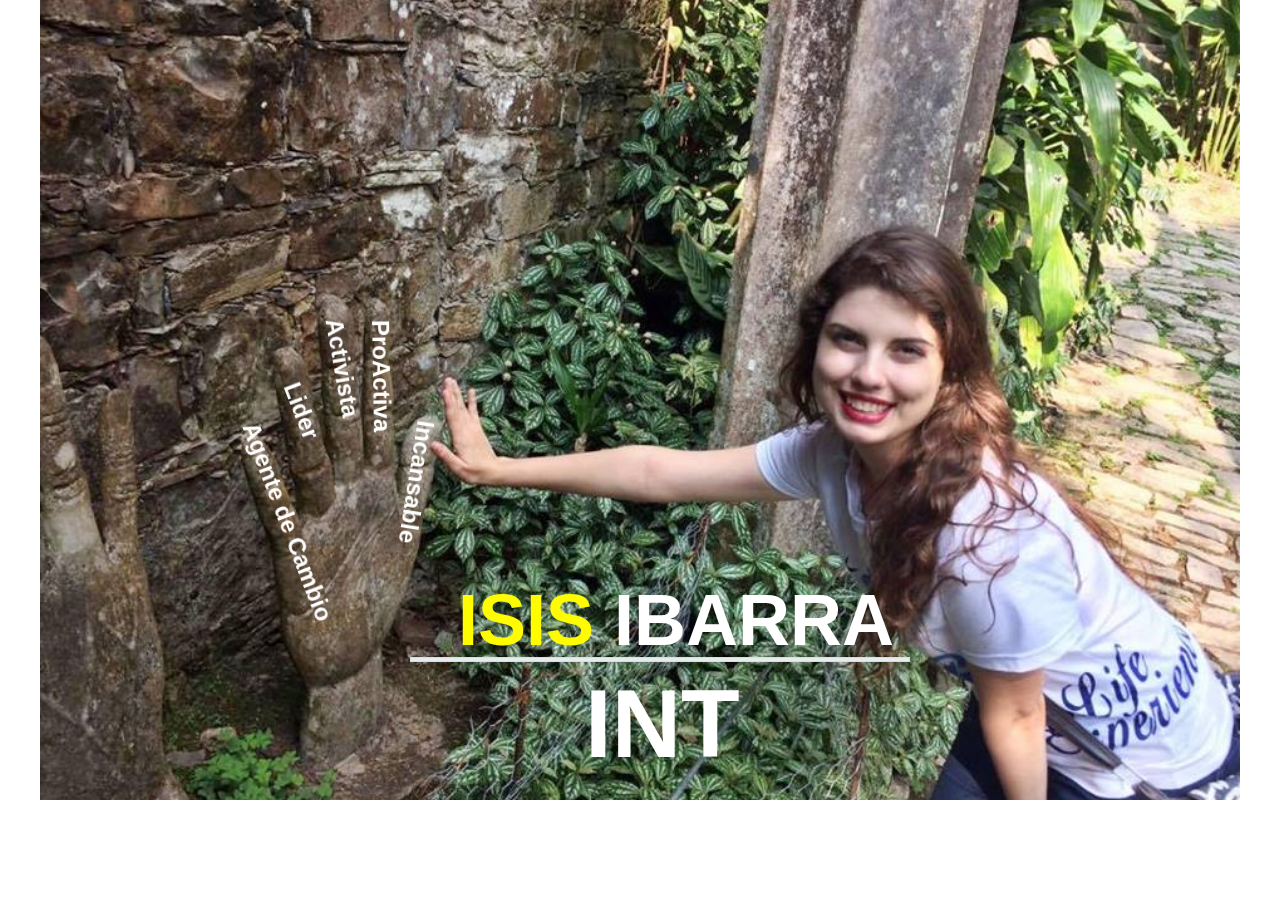
<file: index.html>
<!DOCTYPE html>
<html>
  <head>
	<meta http-equiv="Content-Type" content="text/html; charset=utf-8" />
	<meta http-equiv="X-UA-Compatible" content="chrome=1,IE=edge" />
	<title>index</title>
	<style>
		html {
			height:100%;
		}
		body {
			background-color:#FFFFFF;
			margin:0;
			height:100%;
		}
	</style>
	<!-- copy these lines to your document head: -->

	<meta name="viewport" content="user-scalable=yes, width=1200" />

	<!-- end copy -->
  </head>
  <body>
	<!-- copy these lines to your document: -->

	<div id="index_hype_container" style="margin:auto;position:relative;width:1200px;height:800px;overflow:hidden;" aria-live="polite">
		<script type="text/javascript" charset="utf-8" src="index.hyperesources/index_hype_generated_script.js?48704"></script>
	</div>

	<!-- end copy -->
	


	<!-- text content for search engines: -->

	<div style="display:none">

		<div>Miembro de la ACM Student Chapter del ITESM Campus Monterrey, donde ha participado en varios eventos: HackMTY; Summer Training Camp, etc.
</div>
		<div>ProActiva
</div>
		<div>Incansable
</div>
		<div>ISIS IBARRA</div>
		<div>Empezó como practicante en el área de FP & A en GE en 5to semestre y al cabo de un semestre, ya tenía asegurada una posición permanente.
</div>
		<div>Presidenta de Mujeres en Tecnología (MENTE); organización cuyo objetivo es lograr que las mujeres se interesen por la tecnología.
</div>
		<div>INT</div>
		<div>Agente de Cambio
</div>
		<div>Representó a la organización Mujeres en Tecnología en el evento mundial de Grace Hooper Celebration of Women in Computing en Phoenix, Arizona.</div>
		<div>Además de su trabajo en General Motors, está trabajando como Systems Manager en la empresa Listo Logística.</div>
		<div>Lider
</div>
		<div>Activista
</div>

	</div>

	<!-- end text content: -->

  </body>
</html>
</file>
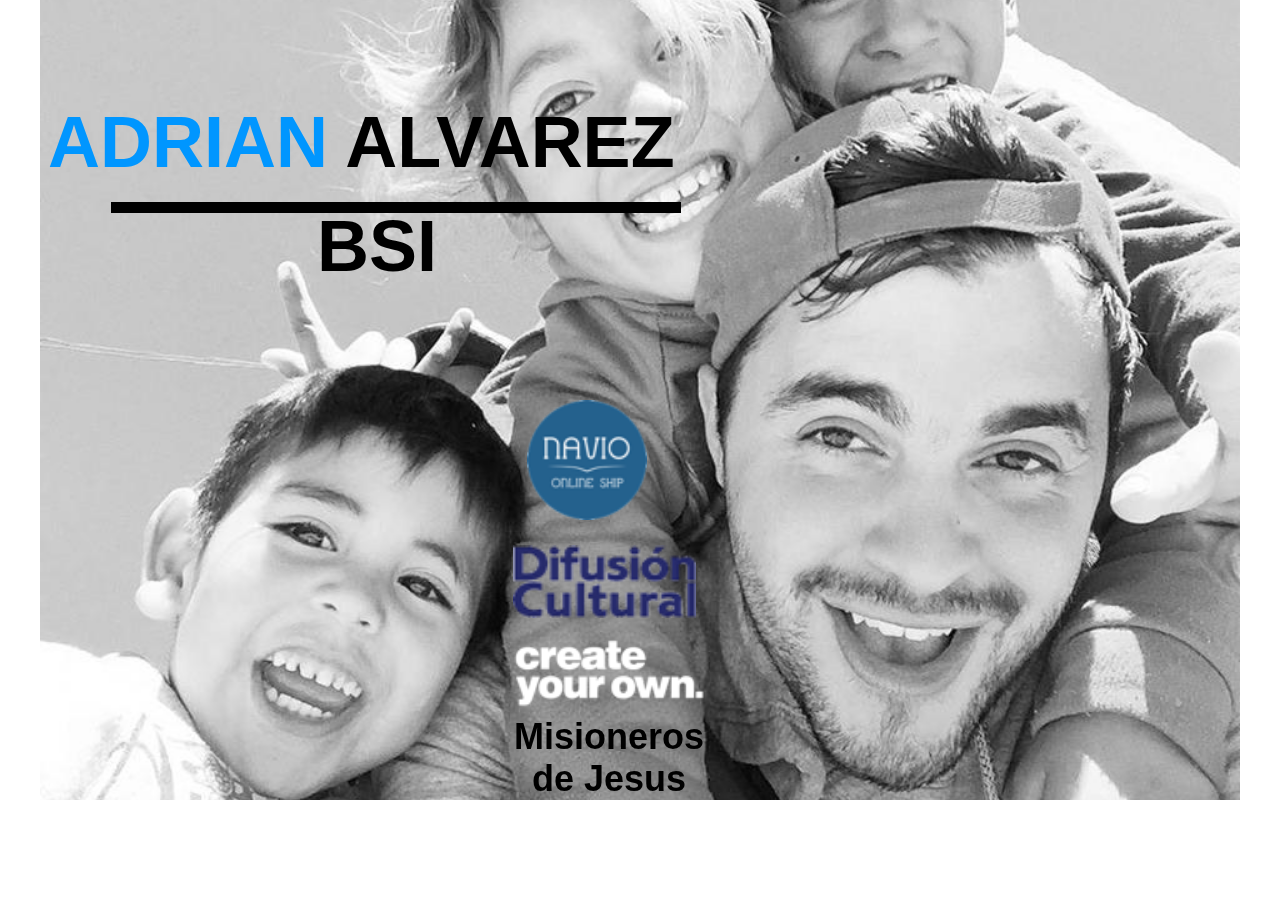
<file: Adrian_Alvarez/index.html>
<!DOCTYPE html>
<html>
  <head>
	<meta http-equiv="Content-Type" content="text/html; charset=utf-8" />
	<meta http-equiv="X-UA-Compatible" content="chrome=1,IE=edge" />
	<title>index</title>
	<style>
		html {
			height:100%;
		}
		body {
			background-color:#FFFFFF;
			margin:0;
			height:100%;
		}
	</style>
	<!-- copy these lines to your document head: -->

	<meta name="viewport" content="user-scalable=yes, width=1200" />

	<!-- end copy -->
  </head>
  <body>
	<!-- copy these lines to your document: -->

	<div id="index_hype_container" style="margin:auto;position:relative;width:1200px;height:800px;overflow:hidden;" aria-live="polite">
		<script type="text/javascript" charset="utf-8" src="index.hyperesources/index_hype_generated_script.js?2009"></script>
	</div>

	<!-- end copy -->
	


	<!-- text content for search engines: -->

	<div style="display:none">

		<div>#Artista</div>
		<div>BSI</div>
		<div>#Filántropo</div>
		<div>#Innovador</div>
		<div>Misioneros
de Jesus
</div>
		<div>ADRIAN ALVAREZ</div>
		<div>#Emprendedor</div>

	</div>

	<!-- end text content: -->

  </body>
</html>
</file>
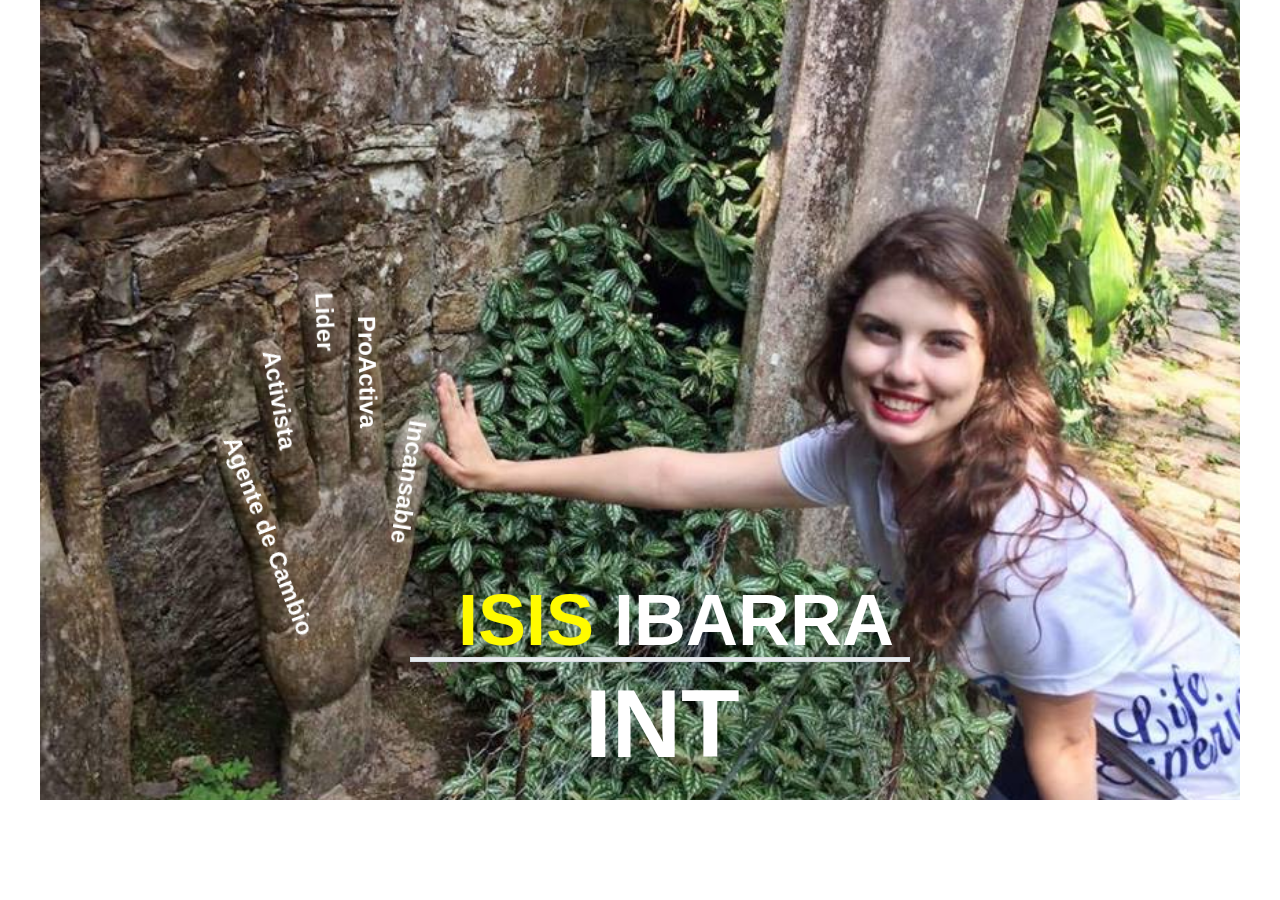
<file: Isis_Ibarra/index.html>
<!DOCTYPE html>
<html>
  <head>
	<meta http-equiv="Content-Type" content="text/html; charset=utf-8" />
	<meta http-equiv="X-UA-Compatible" content="chrome=1,IE=edge" />
	<title>index</title>
	<style>
		html {
			height:100%;
		}
		body {
			background-color:#FFFFFF;
			margin:0;
			height:100%;
		}
	</style>
	<!-- copy these lines to your document head: -->

	<meta name="viewport" content="user-scalable=yes, width=1200" />

	<!-- end copy -->
  </head>
  <body>
	<!-- copy these lines to your document: -->

	<div id="index_hype_container" style="margin:auto;position:relative;width:1200px;height:800px;overflow:hidden;" aria-live="polite">
		<script type="text/javascript" charset="utf-8" src="index.hyperesources/index_hype_generated_script.js?47941"></script>
	</div>

	<!-- end copy -->
	


	<!-- text content for search engines: -->

	<div style="display:none">

		<div>Miembro de la ACM Student Chapter del ITESM Campus Monterrey, donde ha participado en varios eventos: HackMTY; Summer Training Camp, etc.
</div>
		<div>ProActiva
</div>
		<div>Incansable
</div>
		<div>ISIS IBARRA</div>
		<div>Empezó como practicante en el área de FP & A en GE en 5to semestre y al cabo de un semestre, ya tenía asegurada una posición permanente.
</div>
		<div>Presidenta de Mujeres en Tecnología (MENTE); organización cuyo objetivo es lograr que las mujeres se interesen por la tecnología.
</div>
		<div>INT</div>
		<div>Agente de Cambio
</div>
		<div>Representó a la organización Mujeres en Tecnología en el evento mundial de Grace Hooper Celebration of Women in Computing en Phoenix, Arizona.</div>
		<div>Además de su trabajo en General Motors, está trabajando como Systems Manager en la empresa Listo Logística.</div>
		<div>Lider
</div>
		<div>Activista
</div>

	</div>

	<!-- end text content: -->

  </body>
</html>
</file>
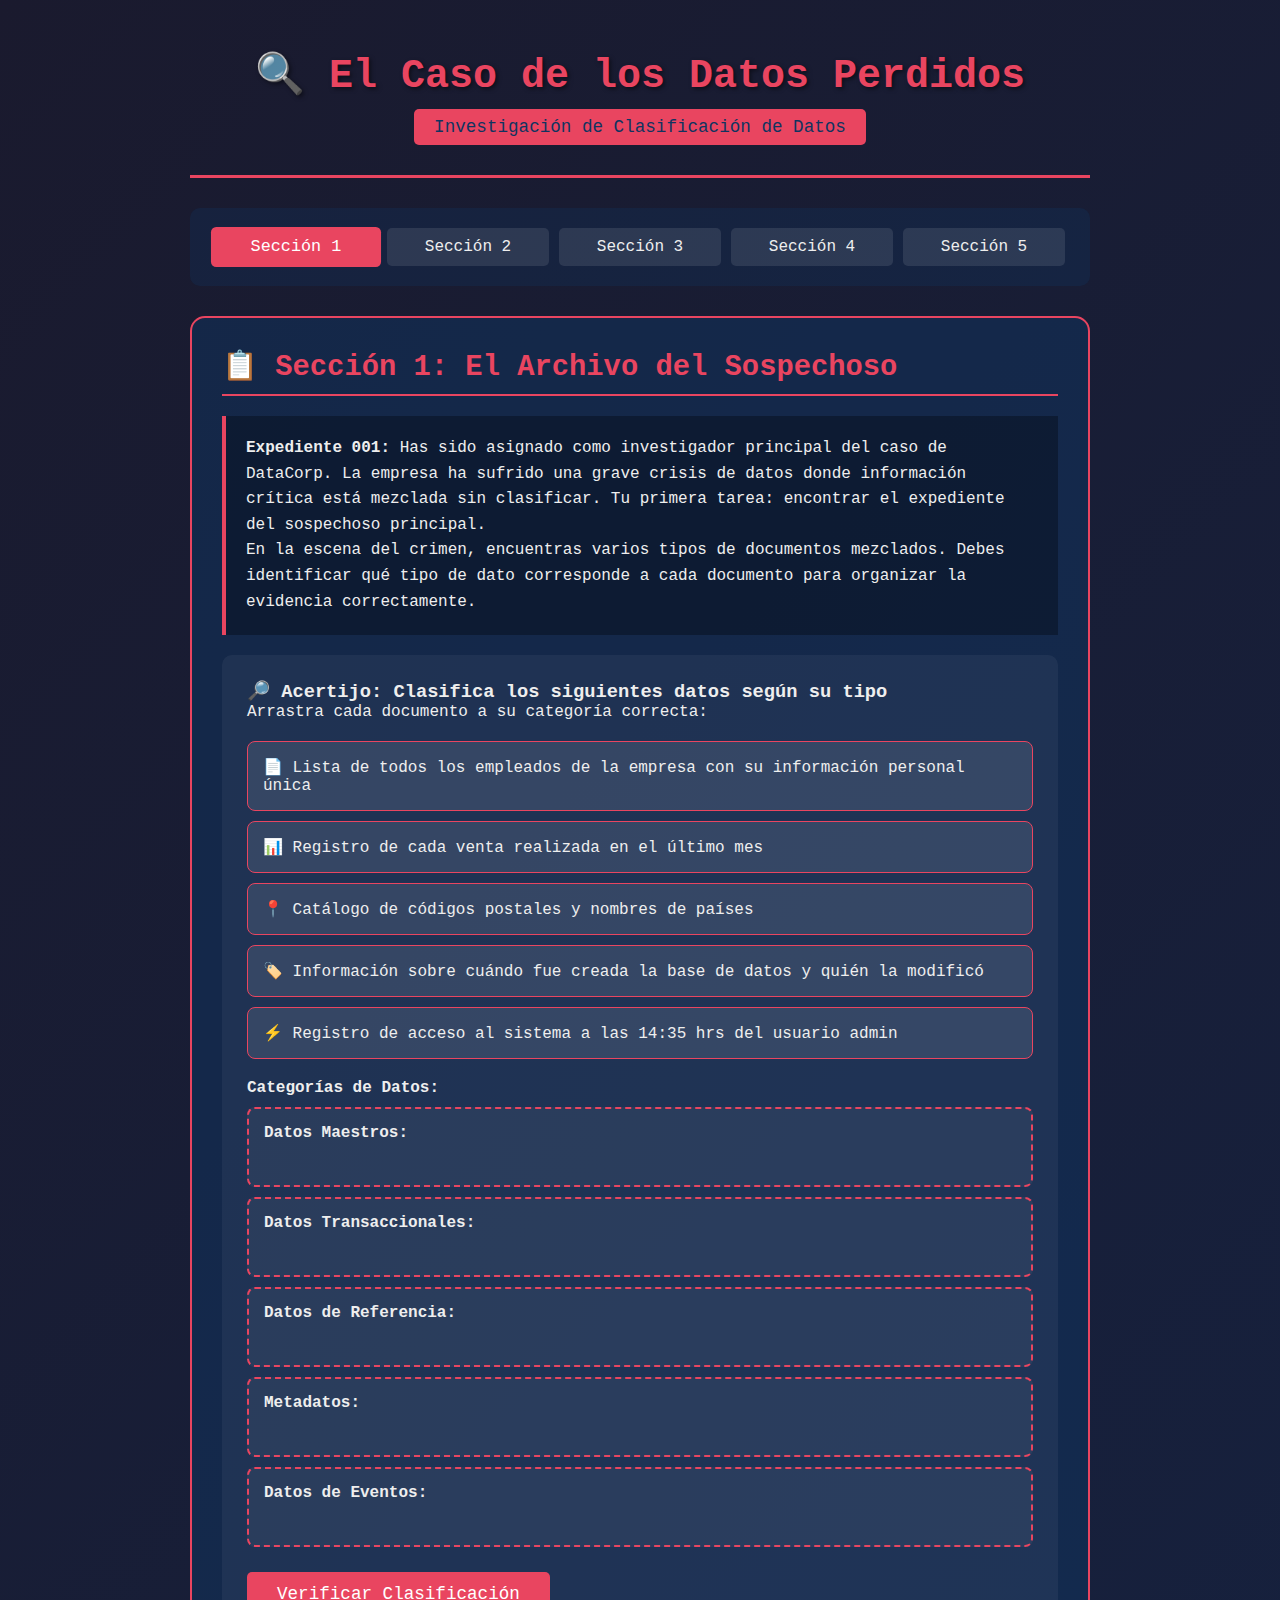
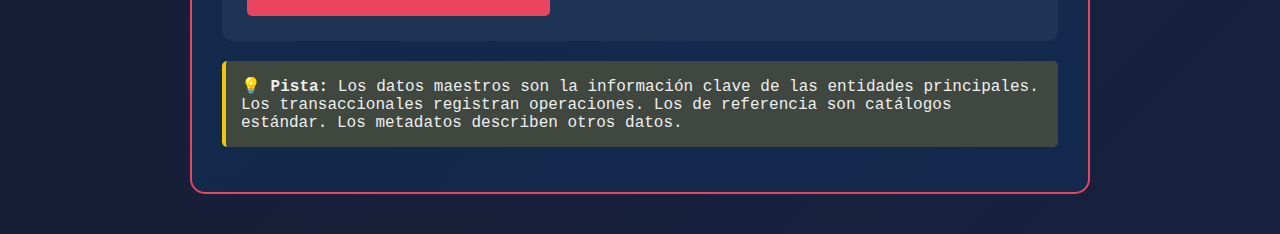
<file: escape_room_GD.html>
<!DOCTYPE html>
<html lang="es">
<head>
    <meta charset="UTF-8">
    <meta name="viewport" content="width=device-width, initial-scale=1.0">
    <title>Escape Room: El Caso de los Datos Perdidos (Mejorado)</title>
    <!-- Enlace al archivo CSS externo -->
    <link rel="stylesheet" href="style.css">
</head>
<body>
    <div class="container">
        <div class="header">
            <h1>🔍 El Caso de los Datos Perdidos</h1>
            <p>Investigación de Clasificación de Datos</p>
        </div>

        <div class="progress-bar" id="progressBar">
            <div class="progress-step active" data-section="1">Sección 1</div>
            <div class="progress-step" data-section="2">Sección 2</div>
            <div class="progress-step" data-section="3">Sección 3</div>
            <div class="progress-step" data-section="4">Sección 4</div>
            <div class="progress-step" data-section="5">Sección 5</div>
        </div>

        <!-- SECCIÓN 1: TIPOS DE DATOS -->
        <div class="section active" id="section1">
            <h2>📋 Sección 1: El Archivo del Sospechoso</h2>
            <div class="story-text">
                <p><strong>Expediente 001:</strong> Has sido asignado como investigador principal del caso de DataCorp. La empresa ha sufrido una grave crisis de datos donde información crítica está mezclada sin clasificar. Tu primera tarea: encontrar el expediente del sospechoso principal.</p>
                <p>En la escena del crimen, encuentras varios tipos de documentos mezclados. Debes identificar qué tipo de dato corresponde a cada documento para organizar la evidencia correctamente.</p>
            </div>

            <div class="puzzle-container">
                <h3>🔎 Acertijo: Clasifica los siguientes datos según su tipo</h3>
                <p>Arrastra cada documento a su categoría correcta:</p>
                
                <div style="margin: 20px 0;">
                    <div class="data-card" draggable="true" data-type="maestros">
                        📄 Lista de todos los empleados de la empresa con su información personal única
                    </div>
                    <div class="data-card" draggable="true" data-type="transaccional">
                        📊 Registro de cada venta realizada en el último mes
                    </div>
                    <div class="data-card" draggable="true" data-type="referencia">
                        📍 Catálogo de códigos postales y nombres de países
                    </div>
                    <div class="data-card" draggable="true" data-type="metadata">
                        🏷️ Información sobre cuándo fue creada la base de datos y quién la modificó
                    </div>
                    <div class="data-card" draggable="true" data-type="eventos">
                        ⚡ Registro de acceso al sistema a las 14:35 hrs del usuario admin
                    </div>
                </div>

                <h4>Categorías de Datos:</h4>
                <div class="drag-zone" data-category="maestros">
                    <strong>Datos Maestros:</strong> <span id="drop-maestros"></span>
                </div>
                <div class="drag-zone" data-category="transaccional">
                    <strong>Datos Transaccionales:</strong> <span id="drop-transaccional"></span>
                </div>
                <div class="drag-zone" data-category="referencia">
                    <strong>Datos de Referencia:</strong> <span id="drop-referencia"></span>
                </div>
                <div class="drag-zone" data-category="metadata">
                    <strong>Metadatos:</strong> <span id="drop-metadata"></span>
                </div>
                <div class="drag-zone" data-category="eventos">
                    <strong>Datos de Eventos:</strong> <span id="drop-eventos"></span>
                </div>

                <button onclick="checkSection1()">Verificar Clasificación</button>
                <div class="feedback" id="feedback1"></div>
            </div>

            <div class="hint">
                💡 <strong>Pista:</strong> Los datos maestros son la información clave de las entidades principales. Los transaccionales registran operaciones. Los de referencia son catálogos estándar. Los metadatos describen otros datos.
            </div>
        </div>

        <!-- SECCIÓN 2: CLASIFICACIÓN POR CONTENIDO -->
        <div class="section" id="section2">
            <h2>🗂️ Sección 2: Los Dominios del Crimen</h2>
            <div class="story-text">
                <p><strong>Expediente 002:</strong> Excelente trabajo, investigador. Ahora que has clasificado los tipos de datos, necesitas organizar la evidencia por dominios de datos. El sospechoso ha dejado rastros en diferentes áreas de negocio.</p>
                <p>Los datos están dispersos en múltiples dominios. Debes identificar a qué área temática pertenece cada pieza de evidencia para reconstruir el caso.</p>
            </div>

            <div class="puzzle-container">
                <h3>🔎 Acertijo: Asigna cada dato a su dominio correcto</h3>
                
                <div style="margin: 20px 0;">
                    <div class="data-card" onclick="selectCard(this, 2)" data-domain="clientes">
                        Nombre, dirección y preferencias de compra de Juan Pérez
                    </div>
                    <div class="data-card" onclick="selectCard(this, 2)" data-domain="finanzas">
                        Factura #45321 por $15,000 pagada mediante transferencia
                    </div>
                    <div class="data-card" onclick="selectCard(this, 2)" data-domain="productos">
                        Especificaciones técnicas del modelo X-2000 y su precio de venta
                    </div>
                    <div class="data-card" onclick="selectCard(this, 2)" data-domain="empleados">
                        Contrato laboral y puesto de María González en el departamento de TI
                    </div>
                    <div class="data-card" onclick="selectCard(this, 2)" data-domain="operaciones">
                        Ruta de envío del pedido #78945 desde el almacén hasta el cliente
                    </div>
                </div>

                <h4>Selecciona el dominio para cada dato:</h4>
                <select id="domain-select" disabled>
                    <option value="">-- Primero selecciona un dato arriba --</option>
                    <option value="clientes">Dominio de Clientes</option>
                    <option value="finanzas">Dominio de Finanzas</option>
                    <option value="productos">Dominio de Productos</option>
                    <option value="empleados">Dominio de Empleados</option>
                    <option value="operaciones">Dominio de Operaciones</option>
                </select>

                <button onclick="assignDomain()">Asignar Dominio</button>
                <!-- Se elimina el botón "Verificar Clasificación" ya que la verificación se hace en assignDomain -->
                <div class="feedback" id="feedback2"></div>
            </div>

            <div class="hint">
                💡 <strong>Pista:</strong> Los dominios representan áreas temáticas del negocio. Piensa en qué departamento o función empresarial usaría cada tipo de información.
            </div>
        </div>

        <!-- SECCIÓN 3: CLASIFICACIÓN POR FORMATO -->
        <div class="section" id="section3">
            <h2>📁 Sección 3: Los Formatos Ocultos</h2>
            <div class="story-text">
                <p><strong>Expediente 003:</strong> La investigación avanza. Has descubierto que el sospechoso almacenó datos en diferentes formatos para ocultar la evidencia. Necesitas identificar el formato de cada archivo encontrado.</p>
                <p>En la computadora del sospechoso hay archivos en múltiples formatos. Clasificarlos correctamente es crucial para acceder a la información.</p>
            </div>

            <div class="puzzle-container">
                <h3>🔎 Acertijo: Identifica el formato correcto de cada archivo</h3>
                
                <div style="margin: 20px 0;">
                    <div style="margin: 15px 0;">
                        <p><strong>Archivo 1:</strong> Contiene filas y columnas de datos de ventas que se pueden filtrar y ordenar</p>
                        <!-- Se cambia el ID para que coincida con la lógica de checkSection3 -->
                        <input type="text" id="validation1" placeholder="Escribe el concepto de calidad (ej: Unicidad, Integridad Referencial, etc.)">
                    </div>
                    
                    <div style="margin: 15px 0;">
                        <p><strong>Archivo 2:</strong> Clave foránea en una tabla que debe existir como clave primaria en otra</p>
                        <!-- Se cambia el ID para que coincida con la lógica de checkSection3 -->
                        <input type="text" id="validation2" placeholder="Escribe el concepto de calidad">
                    </div>
                    
                    <div style="margin: 15px 0;">
                        <p><strong>Archivo 3:</strong> Un campo de fecha que siempre debe seguir el patrón AAAA-MM-DD</p>
                        <!-- Se cambia el ID para que coincida con la lógica de checkSection3 -->
                        <input type="text" id="validation3" placeholder="Escribe el concepto de calidad">
                    </div>
                    
                    <!-- Se eliminan los acertijos 4 y 5 de la sección 3 original para simplificar y alinear con la lógica de checkSection3 que solo verifica 3 campos. Se ajustan los textos para que encajen con los conceptos de calidad de datos que la función checkSection3 espera (Unicidad, Integridad Referencial, Formato). -->
                </div>

                <button onclick="checkSection3()">Verificar Conceptos de Calidad</button>
                <div class="feedback" id="feedback3"></div>
            </div>

            <div class="hint">
                💡 <strong>Pista:</strong> Piensa en los pilares de la Calidad de Datos: **Unicidad** (no duplicados), **Integridad Referencial** (relaciones válidas) y **Formato** (estructura consistente).
            </div>
        </div>

        <!-- SECCIÓN 4: CLASIFICACIÓN POR NIVEL DE PROTECCIÓN -->
        <div class="section" id="section4">
            <h2>🔒 Sección 4: La Matriz de Seguridad</h2>
            <div class="story-text">
                <p><strong>Expediente 004:</strong> Estás muy cerca de resolver el caso. Has descubierto que el sospechoso clasificó los datos según su nivel de sensibilidad. Necesitas reconstruir la matriz de seguridad para entender qué información fue comprometida.</p>
                <p>Diferentes datos requieren diferentes niveles de protección. Clasifícalos correctamente para determinar el alcance del daño.</p>
            </div>

            <div class="puzzle-container">
                <h3>🔎 Acertijo: Clasifica cada dato según su nivel de protección</h3>
                
                <table class="matrix-table">
                    <thead>
                        <tr>
                            <th>Tipo de Dato</th>
                            <th>Nivel de Protección</th>
                        </tr>
                    </thead>
                    <tbody>
                        <tr>
                            <td>Número de tarjeta de crédito de un cliente</td>
                            <td>
                                <!-- Se cambia el ID para que coincida con la lógica de checkSection4 -->
                                <select id="security3"> <!-- Crítico -->
                                    <option value="">Seleccionar...</option>
                                    <option value="publico">Público</option>
                                    <option value="interno">Interno</option>
                                    <option value="confidencial">Confidencial</option>
                                    <option value="critico">Crítico/Restringido</option>
                                </select>
                            </td>
                        </tr>
                        <tr>
                            <td>Catálogo de productos disponibles en el sitio web</td>
                            <td>
                                <!-- Se cambia el ID para que coincida con la lógica de checkSection4 -->
                                <select id="security1"> <!-- Público -->
                                    <option value="">Seleccionar...</option>
                                    <option value="publico">Público</option>
                                    <option value="interno">Interno</option>
                                    <option value="confidencial">Confidencial</option>
                                    <option value="critico">Crítico/Restringido</option>
                                </select>
                            </td>
                        </tr>
                        <tr>
                            <td>Memorándum interno sobre cambios de política</td>
                            <td>
                                <!-- Se cambia el ID para que coincida con la lógica de checkSection4 -->
                                <select id="security4"> <!-- Interno -->
                                    <option value="">Seleccionar...</option>
                                    <option value="publico">Público</option>
                                    <option value="interno">Interno</option>
                                    <option value="confidencial">Confidencial</option>
                                    <option value="critico">Crítico/Restringido</option>
                                </select>
                            </td>
                        </tr>
                        <tr>
                            <td>Estrategia financiera y planes de fusión de la empresa</td>
                            <td>
                                <!-- Se cambia el ID para que coincida con la lógica de checkSection4 -->
                                <select id="security2"> <!-- Confidencial -->
                                    <option value="">Seleccionar...</option>
                                    <option value="publico">Público</option>
                                    <option value="interno">Interno</option>
                                    <option value="confidencial">Confidencial</option>
                                    <option value="critico">Crítico/Restringido</option>
                                </select>
                            </td>
                        </tr>
                        <!-- Se elimina el acertijo 5 de la sección 4 original para simplificar y alinear con la lógica de checkSection4 que solo verifica 4 campos. -->
                    </tbody>
                </table>

                <button onclick="checkSection4()">Verificar Clasificación de Seguridad</button>
                <div class="feedback" id="feedback4"></div>
            </div>

            <div class="hint">
                💡 <strong>Pista:</strong> Público = disponible para todos; Interno = solo empleados; Confidencial = información sensible del negocio; Crítico = datos regulados o de máxima sensibilidad.
            </div>
        </div>

        <!-- SECCIÓN 5: CLASIFICACIÓN POR ALMACENAMIENTO Y ACCESO -->
        <div class="section" id="section5">
            <h2>💾 Sección 5: El Mapa del Almacenamiento</h2>
            <div class="story-text">
                <p><strong>Expediente 005:</strong> ¡Última fase de la investigación! Has rastreado dónde y cómo se almacenan los datos. El sospechoso ha distribuido información en diferentes ubicaciones y métodos de acceso. Descubre el patrón para cerrar el caso.</p>
                <p>La clave final está en entender cómo y dónde se accede a cada tipo de dato. Completa este último acertijo para resolver el misterio.</p>
            </div>

            <div class="puzzle-container">
                <h3>🔎 Acertijo Final: Empareja cada escenario con su método de almacenamiento/acceso</h3>
                
                <div style="margin: 20px 0;">
                    <p><strong>Escenario A:</strong> Datos que necesitan ser consultados instantáneamente por miles de usuarios simultáneos</p>
                    <select id="storage1">
                        <option value="">Seleccionar método...</option>
                        <option value="memoria">En Memoria (RAM/Cache)</option>
                        <option value="base">Base de Datos Transaccional</option>
                        <option value="archivo">Sistema de Archivos</option>
                        <option value="nube">Almacenamiento en la Nube</option>
                        <option value="historico">Data Warehouse (Histórico)</option>
                    </select>
                </div>

                <div style="margin: 20px 0;">
                    <p><strong>Escenario B:</strong> Datos históricos de 10 años que se consultan ocasionalmente para análisis</p>
                    <select id="storage2">
                        <option value="">Seleccionar método...</option>
                        <option value="memoria">En Memoria (RAM/Cache)</option>
                        <option value="base">Base de Datos Transaccional</option>
                        <option value="archivo">Sistema de Archivos</option>
                        <option value="nube">Almacenamiento en la Nube</option>
                        <option value="historico">Data Warehouse (Histórico)</option>
                    </select>
                </div>

                <div style="margin: 20px 0;">
                    <p><strong>Escenario C:</strong> Documentos PDF y contratos que necesitan ser accesibles pero no cambian frecuentemente</p>
                    <select id="storage3">
                        <option value="">Seleccionar método...</option>
                        <option value="memoria">En Memoria (RAM/Cache)</option>
                        <option value="base">Base de Datos Transaccional</option>
                        <option value="archivo">Sistema de Archivos</option>
                        <option value="nube">Almacenamiento en la Nube</option>
                        <option value="historico">Data Warehouse (Histórico)</option>
                    </select>
                </div>

                <div style="margin: 20px 0;">
                    <p><strong>Escenario D:</strong> Información que debe estar disponible desde cualquier ubicación geográfica con respaldo automático</p>
                    <select id="storage4">
                        <option value="">Seleccionar método...</option>
                        <option value="memoria">En Memoria (RAM/Cache)</option>
                        <option value="base">Base de Datos Transaccional</option>
                        <option value="archivo">Sistema de Archivos</option>
                        <option value="nube">Almacenamiento en la Nube</option>
                        <option value="historico">Data Warehouse (Histórico)</option>
                    </select>
                </div>

                <div style="margin: 20px 0;">
                    <p><strong>Escenario E:</strong> Registros de ventas del día que se están procesando activamente con actualizaciones constantes</p>
                    <select id="storage5">
                        <option value="">Seleccionar método...</option>
                        <option value="memoria">En Memoria (RAM/Cache)</option>
                        <option value="base">Base de Datos Transaccional</option>
                        <option value="archivo">Sistema de Archivos</option>
                        <option value="nube">Almacenamiento en la Nube</option>
                        <option value="historico">Data Warehouse (Histórico)</option>
                    </select>
                </div>

                <button onclick="checkSection5()">Resolver el Caso</button>
                <div class="feedback" id="feedback5"></div>
            </div>

            <div class="hint">
                💡 <strong>Pista:</strong> Considera la velocidad de acceso necesaria, la frecuencia de consulta, el tipo de contenido y la necesidad de acceso remoto o distribuido.
            </div>
        </div>
        
        <!-- Mensaje final de éxito (Mejora: se añade un mensaje final visible al resolver el caso) -->
        <div class="section final-message" id="finalMessage" style="display: none;">
            <h3>¡FELICIDADES! CASO RESUELTO</h3>
            <p>Has demostrado ser un experto en clasificación y gestión de datos. La integridad de DataCorp ha sido restaurada gracias a tu habilidad para identificar, clasificar y proteger la información. ¡El sospechoso ha sido identificado y los datos están seguros!</p>
            <p><strong>CLAVE FINAL: MAESTRO-CLIENTES-95-456</strong></p>
        </div>
    </div>

    <!-- Enlace al archivo JavaScript externo -->
    <script src="script.js"></script>
</body>
</html>
</file>
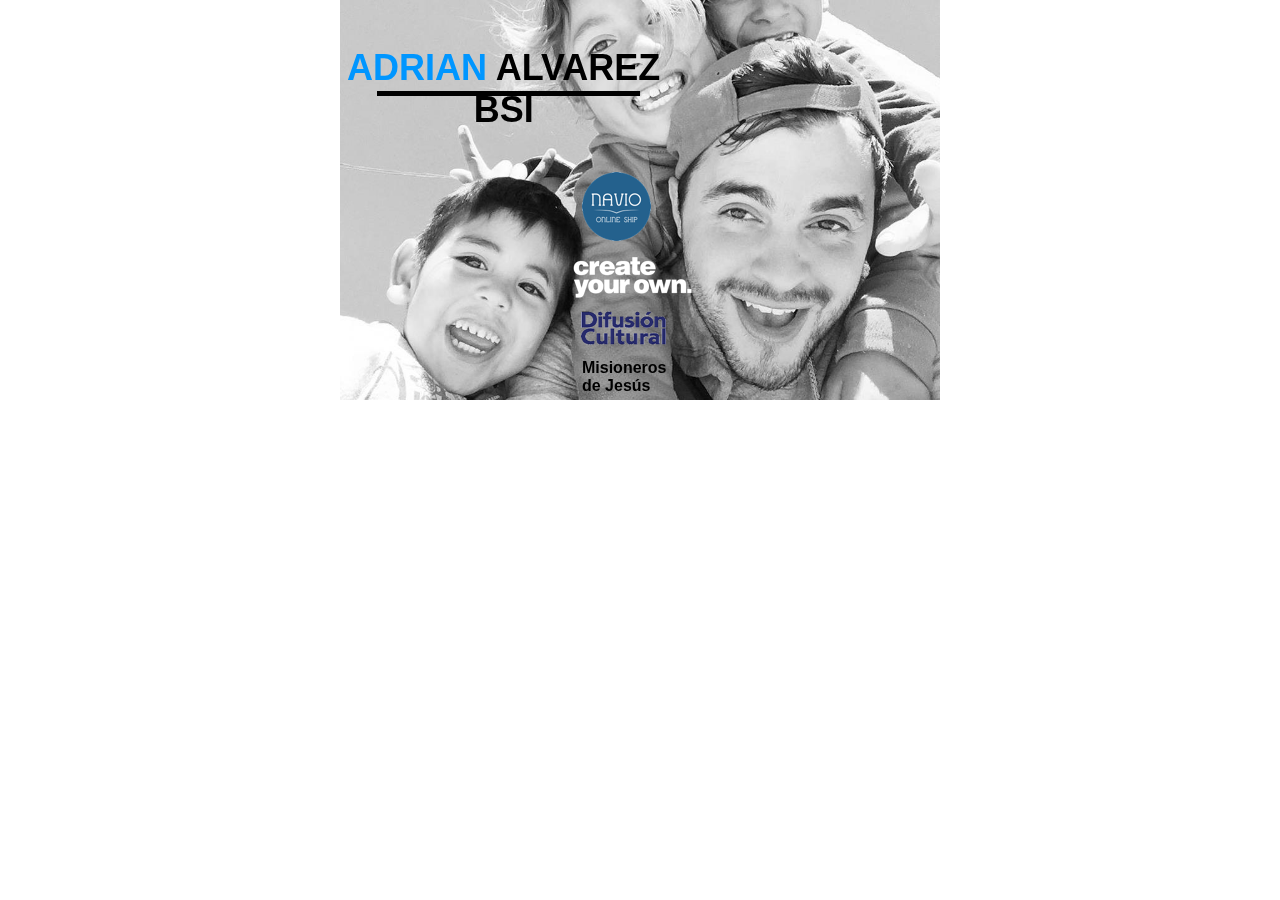
<file: Adrian_Alvarez_BSI/Adrian_Alvarez_BSI.html>
<!DOCTYPE html>
<html>
  <head>
	<meta http-equiv="Content-Type" content="text/html; charset=utf-8" />
	<meta http-equiv="X-UA-Compatible" content="chrome=1,IE=edge" />
	<title>Adrian_Alvarez_BSI</title>
	<style>
		html {
			height:100%;
		}
		body {
			background-color: #FFFFFF;
			margin:0;
			height:100%;
		}
	</style>

	<!-- copy these lines to your document head: -->

	<meta name="viewport" content="user-scalable=yes, width=600" />


	<!-- end copy -->

  </head>
  <body>
	
	<!-- copy these lines to your document: -->

	<div id="adrianalvarezbsi_hype_container" style="margin:auto;position:relative;width:600px;height:400px;overflow:hidden;" aria-live="polite">
		<script type="text/javascript" charset="utf-8" src="Adrian_Alvarez_BSI.hyperesources/adrianalvarezbsi_hype_generated_script.js?68584"></script>
	</div>

	<!-- end copy -->


	


	<!-- text content for search engines: -->

	<div style="display:none">

		<div>#Emprendedor</div>
		<div>#Filántropo</div>
		<div>ADRIAN ALVAREZ
BSI
</div>
		<div>#Innovador</div>
		<div>Misioneros
de Jesús</div>
		<div>#Artista</div>

	</div>

	<!-- end text content: -->

  </body>
</html>
</file>
<file: style.css>
* {
    margin: 0;
    padding: 0;
    box-sizing: border-box;
}

body {
    font-family: 'Courier New', monospace;
    background: linear-gradient(135deg, #1a1a2e 0%, #16213e 100%);
    color: #eee;
    min-height: 100vh;
    padding: 20px;
}

.container {
    max-width: 900px;
    margin: 0 auto;
}

.header {
    text-align: center;
    padding: 30px 0;
    border-bottom: 3px solid #e94560;
    margin-bottom: 30px;
}

.header h1 {
    font-size: 2.5em;
    color: #e94560;
    text-shadow: 2px 2px 4px rgba(0,0,0,0.5);
    margin-bottom: 10px;
}

.header p {
    font-size: 1.1em;
    color: #0f3460;
    background: #e94560;
    display: inline-block;
    padding: 8px 20px;
    border-radius: 5px;
}

.progress-bar {
    display: flex;
    justify-content: space-between;
    margin-bottom: 30px;
    padding: 20px;
    background: rgba(15, 52, 96, 0.3);
    border-radius: 10px;
}

.progress-step {
    flex: 1;
    text-align: center;
    padding: 10px;
    border-radius: 5px;
    margin: 0 5px;
    background: rgba(255,255,255,0.1);
    transition: all 0.3s;
    cursor: pointer; /* Mejora: Hacer que los pasos sean clickeables visualmente */
}

.progress-step.completed {
    background: #2ecc71;
    color: white;
}

.progress-step.active {
    background: #e94560;
    color: white;
    transform: scale(1.05);
}

.section {
    background: rgba(15, 52, 96, 0.5);
    border: 2px solid #e94560;
    border-radius: 15px;
    padding: 30px;
    margin-bottom: 20px;
    display: none;
}

.section.active {
    display: block;
    animation: fadeIn 0.5s;
}

@keyframes fadeIn {
    from { opacity: 0; transform: translateY(20px); }
    to { opacity: 1; transform: translateY(0); }
}

.section h2 {
    color: #e94560;
    margin-bottom: 20px;
    font-size: 1.8em;
    border-bottom: 2px solid #e94560;
    padding-bottom: 10px;
}

.story-text {
    background: rgba(0,0,0,0.3);
    padding: 20px;
    border-left: 4px solid #e94560;
    margin-bottom: 20px;
    line-height: 1.6;
}

.puzzle-container {
    background: rgba(255,255,255,0.05);
    padding: 25px;
    border-radius: 10px;
    margin: 20px 0;
}

.data-card {
    background: rgba(255,255,255,0.1);
    border: 1px solid #e94560;
    padding: 15px;
    margin: 10px 0;
    border-radius: 8px;
    cursor: pointer;
    transition: all 0.3s;
    user-select: none; /* Mejora: Evitar selección de texto al arrastrar */
}

.data-card:hover {
    background: rgba(233, 69, 96, 0.2);
    transform: translateX(5px);
}

.data-card.selected {
    background: rgba(46, 204, 113, 0.3);
    border-color: #2ecc71;
}

input[type="text"], select {
    width: 100%;
    padding: 12px;
    margin: 10px 0;
    background: rgba(255,255,255,0.1);
    border: 2px solid #e94560;
    border-radius: 5px;
    color: white;
    font-size: 1em;
    font-family: 'Courier New', monospace;
}

input[type="text"]:focus, select:focus {
    outline: none;
    border-color: #2ecc71;
    background: rgba(255,255,255,0.15);
}

button {
    background: #e94560;
    color: white;
    border: none;
    padding: 12px 30px;
    font-size: 1.1em;
    border-radius: 5px;
    cursor: pointer;
    transition: all 0.3s;
    font-family: 'Courier New', monospace;
    margin-top: 15px;
}

button:hover {
    background: #c23651;
    transform: scale(1.05);
}

button:disabled {
    background: #666;
    cursor: not-allowed;
    transform: scale(1);
}

.feedback {
    padding: 15px;
    margin-top: 15px;
    border-radius: 5px;
    display: none;
}

.feedback.correct {
    background: rgba(46, 204, 113, 0.3);
    border: 2px solid #2ecc71;
    display: block;
    color: #2ecc71;
}

.feedback.incorrect {
    background: rgba(231, 76, 60, 0.3);
    border: 2px solid #e74c3c;
    display: block;
    color: #e74c3c;
}

.hint {
    background: rgba(241, 196, 15, 0.2);
    border-left: 4px solid #f1c40f;
    padding: 15px;
    margin: 15px 0;
    border-radius: 5px;
}

.final-message {
    text-align: center;
    padding: 40px;
    background: linear-gradient(135deg, #2ecc71 0%, #27ae60 100%);
    border-radius: 15px;
    margin-top: 20px;
}

.final-message h3 {
    font-size: 2em;
    margin-bottom: 20px;
}

.drag-zone {
    min-height: 80px;
    background: rgba(255,255,255,0.05);
    border: 2px dashed #e94560;
    border-radius: 8px;
    padding: 15px;
    margin: 10px 0;
    position: relative; /* Para posicionar el texto de la tarjeta */
}

.drag-zone.highlight {
    background: rgba(233, 69, 96, 0.2);
    border-style: solid;
}

.matrix-table {
    width: 100%;
    border-collapse: collapse;
    margin: 20px 0;
}

.matrix-table th, .matrix-table td {
    border: 1px solid #e94560;
    padding: 12px;
    text-align: center;
}

.matrix-table th {
    background: rgba(233, 69, 96, 0.3);
}

.matrix-table td input[type="text"] {
    width: 100%;
    margin: 0;
}

/* Mejora: Estilo para la tarjeta arrastrada dentro de la zona de soltar */
.drag-zone .data-card-clone {
    display: block !important;
    opacity: 1 !important;
    margin: 0;
    cursor: default;
    background: rgba(46, 204, 113, 0.3);
    border-color: #2ecc71;
    transform: none;
}
</file>
